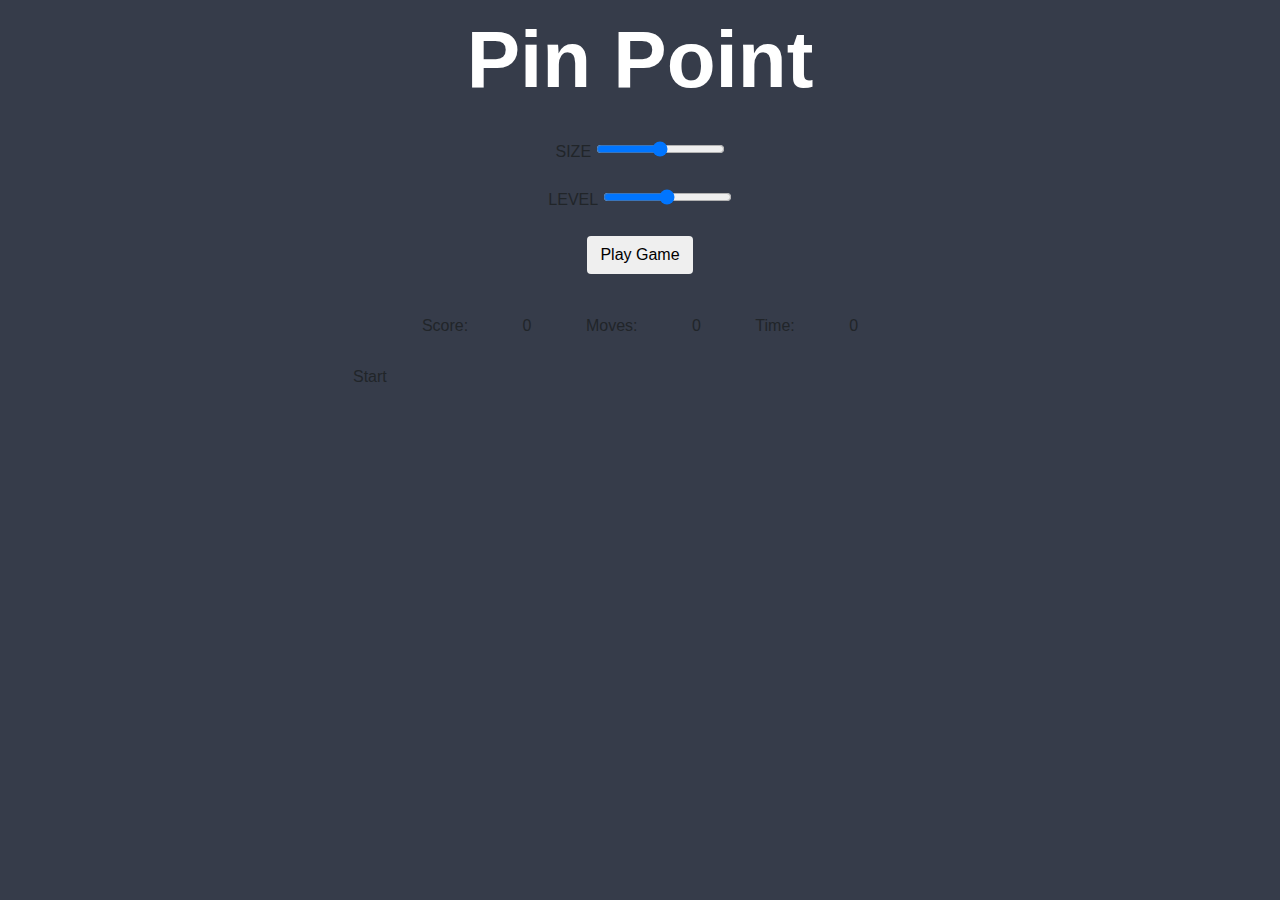
<file: index.html>
<!DOCTYPE html>
<html>
<head>
  <title>PinPoint</title>
  <link rel="stylesheet" href="https://maxcdn.bootstrapcdn.com/bootstrap/4.0.0/css/bootstrap.min.css" integrity="sha384-Gn5384xqQ1aoWXA+058RXPxPg6fy4IWvTNh0E263XmFcJlSAwiGgFAW/dAiS6JXm" crossorigin="anonymous">
  <link rel="stylesheet" href="https://use.fontawesome.com/releases/v5.0.13/css/all.css" integrity="sha384-DNOHZ68U8hZfKXOrtjWvjxusGo9WQnrNx2sqG0tfsghAvtVlRW3tvkXWZh58N9jp" crossorigin="anonymous">
  <link rel="stylesheet" href="gridGame.css">
  <script src="https://code.jquery.com/jquery-3.2.1.slim.min.js" integrity="sha384-KJ3o2DKtIkvYIK3UENzmM7KCkRr/rE9/Qpg6aAZGJwFDMVNA/GpGFF93hXpG5KkN" crossorigin="anonymous"></script>
<script src="https://cdnjs.cloudflare.com/ajax/libs/popper.js/1.12.9/umd/popper.min.js" integrity="sha384-ApNbgh9B+Y1QKtv3Rn7W3mgPxhU9K/ScQsAP7hUibX39j7fakFPskvXusvfa0b4Q" crossorigin="anonymous"></script>
<script src="https://maxcdn.bootstrapcdn.com/bootstrap/4.0.0/js/bootstrap.min.js" integrity="sha384-JZR6Spejh4U02d8jOt6vLEHfe/JQGiRRSQQxSfFWpi1MquVdAyjUar5+76PVCmYl" crossorigin="anonymous"></script>
  <script type="text/javascript" src="gridGame.js"></script>
</head>
<body>
  <div class="header">
    <span id="title">Pin Point</span>
  </div>
  <div class="container">
    <form action="#" class="form settings">
      <div class="form-group">
        <label for="size">SIZE</label>
        <input class="slider" type="range" id="size" min="1" max="25">
      </div>
      <div class="form-group">
        <label for="level">LEVEL</label>
        <input class="slider" type="range" id="level" min="1" max="25">
      </div>
      <button type="submit" class="btn btn-default">Play Game</button>
    </form>
    <div class="game">
      <div class="stats">
        <Label>Score:</Label>
        <span id="score">0</span>
        <Label>Moves:</Label>
        <span id="moves">0</span>
        <Label>Time:</Label>
        <span id="time">0</span>
      </div>
      <div class="board"></div>
      <div class="btn btn-default start">Start</div>
    </div>
  </div>
</body>
</html>
</file>
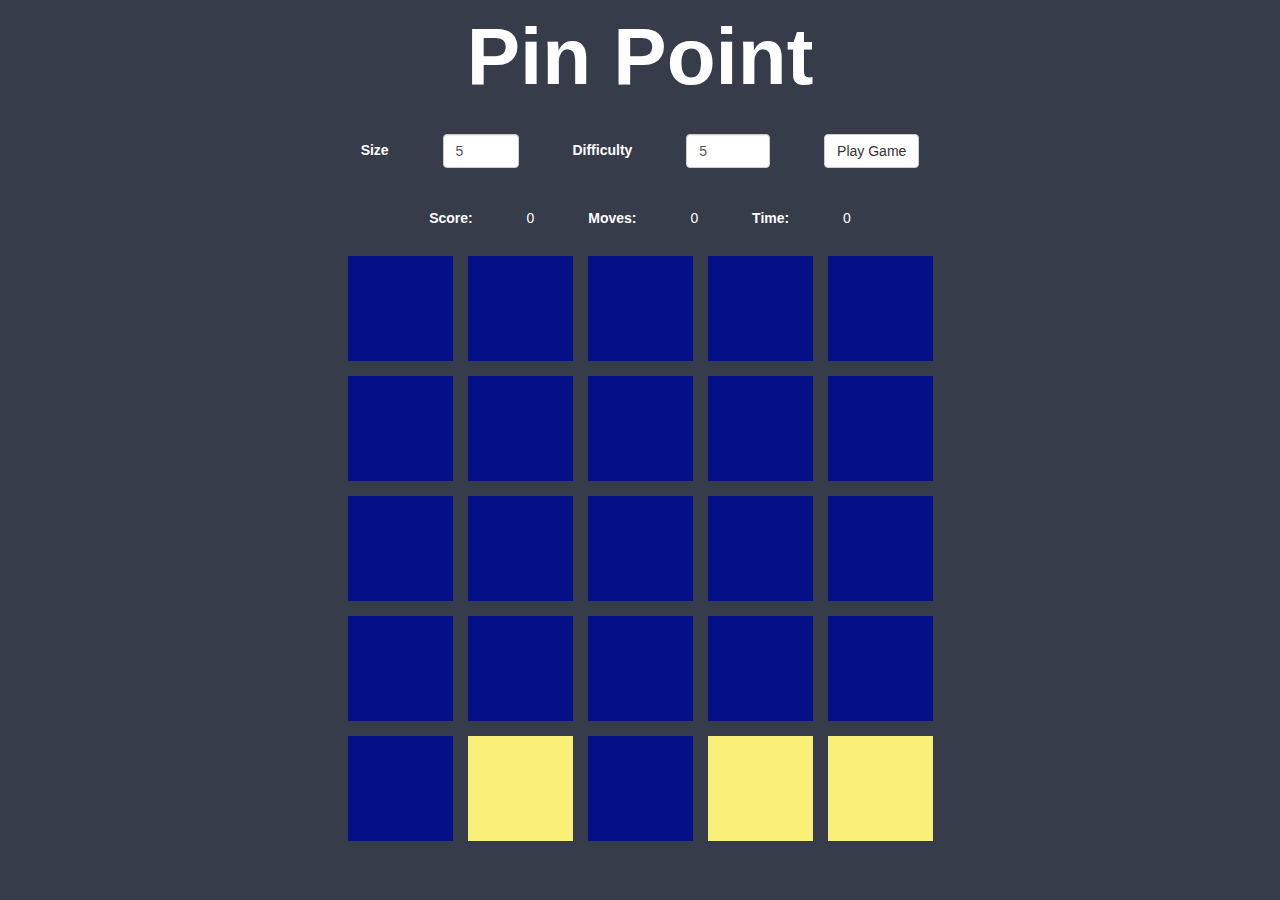
<file: gridGame.html>
<!DOCTYPE html>
<html>
<head>
  <title>PinPoint</title>
  <link rel="stylesheet" href="https://maxcdn.bootstrapcdn.com/bootstrap/3.3.7/css/bootstrap.min.css">
  <link rel="stylesheet" href="https://use.fontawesome.com/releases/v5.0.13/css/all.css" integrity="sha384-DNOHZ68U8hZfKXOrtjWvjxusGo9WQnrNx2sqG0tfsghAvtVlRW3tvkXWZh58N9jp" crossorigin="anonymous">
  <link rel="stylesheet" href="gridGame.css">
  <script src="https://ajax.googleapis.com/ajax/libs/jquery/3.3.1/jquery.min.js"></script>
  <script src="https://maxcdn.bootstrapcdn.com/bootstrap/3.3.7/js/bootstrap.min.js"></script>
  <script type="text/javascript" src="gridGame.js"></script>
</head>
<body>
  <div class="header">
    <span id="title">Pin Point</span>
    <form action="#" class="form-inline settings">
      <div class="form-group">
        <label for="size">Size</label>
        <input type="number" class="form-control" value="5" id="size" min="1" max="25">
      </div>
      <div class="form-group">
        <label for="level">Difficulty</label>
        <input type="number" class="form-control" value="5" id="level" min="1" max="100">
      </div>
      <button type="submit" class="btn btn-default">Play Game</button>
    </form>
    <div class="stats">
      <Label>Score:</Label>
      <span id="score">0</span>
      <Label>Moves:</Label>
      <span id="moves">0</span>
      <Label>Time:</Label>
      <span id="time">0</span>
    </div>
  </div>
  <div class="game"></div>
</body>
</html>
</file>
<file: gridGame.css>
body {
  background-color: #363c4a;
}

.header {
  margin: auto;
  text-align: center;
  color: white;
  max-width: 600px;
}

.header #title {
  font-size: 80px;
  font-weight: 800;
}

.game {
  max-width: 600px;
  margin: 0 auto;
}

.game .block {
  float: left;
  position: relative;
}

.game .block .icon {
  position: absolute;
  padding: 10%;
  width: 100%;
  height: 100%;
  text-align: center;
}

.stats,
.settings {
  margin: auto;
  width: 100%;
  text-align: center;
  padding: 20px;
}

.settings .form-control{
  margin: 0px 50px 0px 50px;
}

.stats span,
.stats label {
  margin: 0px 25px 0px 25px;
  font-weight: 800px;
}
</file>
